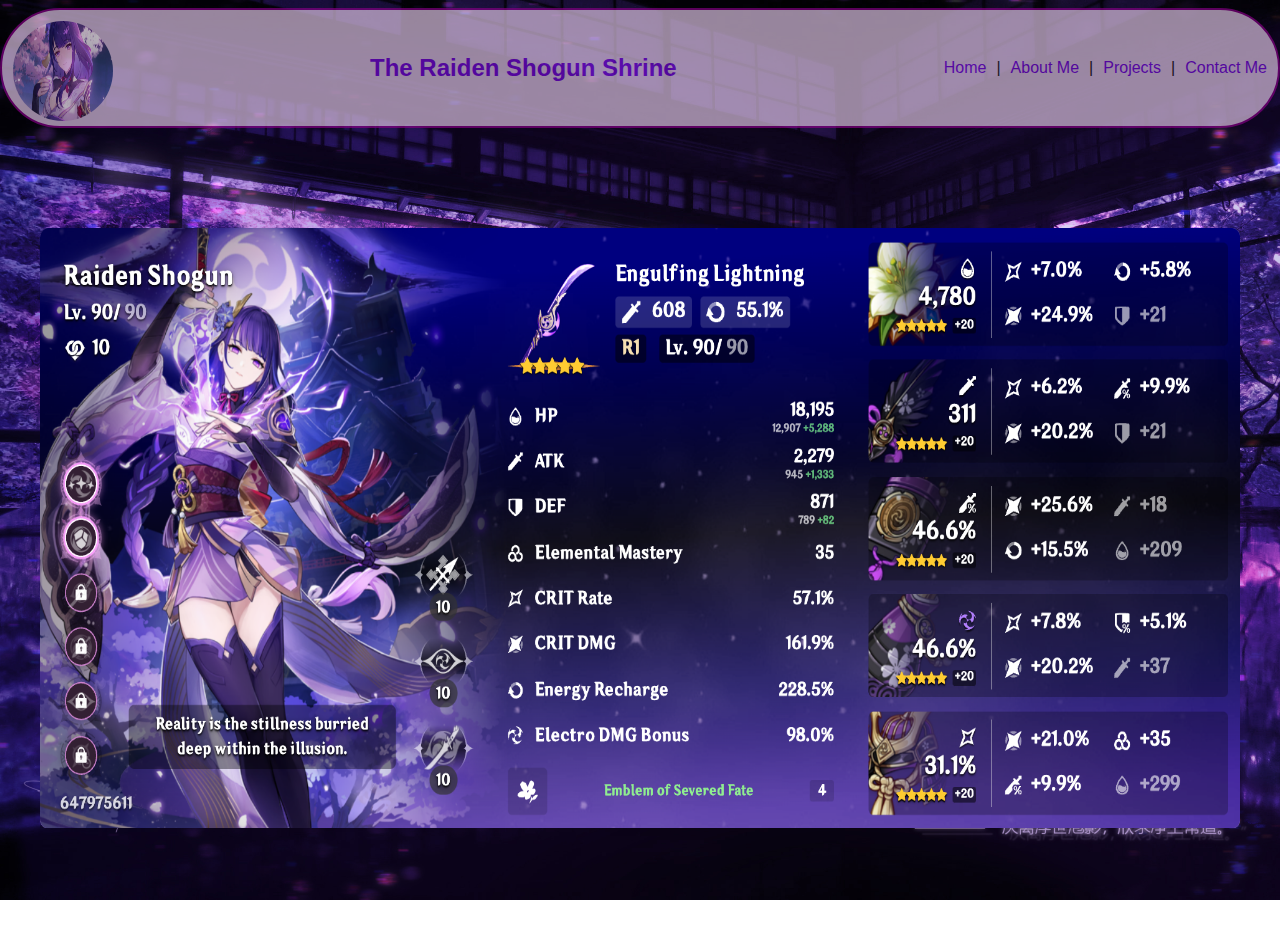
<file: build.html>
<!DOCTYPE html>
<html lang="en">
<head>
    <meta charset="UTF-8">
    <meta name="description" content="Raiden Build">
    <meta name="keywords" content="HTML, CSS, JavaScript">
    <meta name="author" content="Aaradhy Sharma">
    <meta name="viewport" content="width=device-width, initial-scale=1.0">
    <link rel="icon" href="Assets/raiden_icon.jpeg" sizes="16x16">
    <title>My Raiden Build</title>
    <link rel="stylesheet" href="css/build.css">
</head>
<body>
    <div class="headerContainer">    
        <header class="siteHeader">
            <div class="headerIcon">
            <img src="Assets/raiden_header.jpeg" alt="Raiden header" class="header_icon">
            </div>
            <div class="headerTitle">
            <h2 class="header_title">The Raiden Shogun Shrine</h1>
            </div>
            <div class="headerLinks">
            <nav>
                <ul class="nav_links" id="navLinks">
                    <li class="nav_link_item"><a class="navLink" href="index.html">Home</a></li> <span class="navLinkDivider">|</span>
                    <li class="nav_link_item"><a class="navLink" href="#">About Me</a></li> <span class="navLinkDivider">|</span>
                    <li class="nav_link_item"><a class="navLink" href="#">Projects</a></li> <span class="navLinkDivider">|</span>
                    <li class="nav_link_item"><a class="navLink" href="#">Contact Me</a></li> 
            </nav>
            </div>
        </header>
        </div>
    <div class="cardContainer">
        <div class="bigImage">
            <img src="Assets/raidenbuild.png" alt="Raiden Build card" class="bigImage">
        </div>
    </div>
</body>
</html>
</file>
<file: css/build.css>
*{
    margin: 0;
    padding: 0;
    box-sizing: border-box;
    font-family: 'Segoe UI', Tahoma, Geneva, Verdana, sans-serif;
}

body {
    background-image: url("../Assets/raiden_background1.jpeg");
    background-repeat: no-repeat;
    background-attachment: fixed;
    background-size: 100% 100%;
    color: rgb(114, 9, 213);
}

.header_icon{
    width: 100px;
    height: 100px;
    border-radius: 50%;
    margin-left: 10px;
    margin-top: 10px;
}

.siteHeader{
    display: flex;
    flex-direction: row;
    justify-content: space-between;
    align-items: center;
    background-color: rgb(215, 190, 221);
    opacity: 70%;
    padding: 1px;
    margin: 8px auto;
    border: 2px solid purple;
    border-radius: 60px;
}

.siteHeader:hover{
    background-color: rgb(186, 156, 193);
    opacity: 80%;
    border: 2px solid rgb(215, 190, 221);
    box-shadow: 0 0 5px rgb(215, 190, 221);
}

.nav_links{
    display:flex;
    flex-direction: row;
    justify-content: center;
    align-items: center;
    width: 100%;
    margin: 10px auto;
 
}

.nav_links li{
    list-style: none;
    margin: 0 10px;
    white-space: nowrap;
}

.navLink{
    text-decoration: none;
    color:rgb(114, 9, 213)
}

.navLink:hover{
    text-decoration: underline;
    color:blueviolet;
    font-weight: 200;

}

.navLinkDivider{
    color: rgb(30, 27, 32);
    font-weight: 200;
}

.navLinkDivider:hover{
    text-decoration: none;
    color: rgb(30, 27, 32);
    font-size: larger;
}

.headerTitle{
    margin: 10px auto;
}

@media (max-width: 768px) {
    .siteHeader {
      flex-wrap: wrap;
    }
  
    .nav_links {
      width: 100%;
      justify-content: center;
    }
  
    .nav_links li {
      margin: 5px;
    }
  }

.cardContainer{
    display: flex;
    flex-direction: row;
    justify-content: space-evenly;
    align-items: center;
    flex-wrap: wrap;
    margin: 100px 10px;
}

.card{
    display: flex;
    flex-direction: column;
    justify-content: center;
    align-items: center;
    background-color: rgb(215, 190, 221);
    opacity: 90%;
    padding: 10px;
    margin: 10px auto;
    border: 2px solid purple;
    border-radius: 15px;
    width: 300px;
    height: 320px;
}

.bigImage{
    width: 1200px;
    height: 600px;

}

.bigImage:hover{
    box-shadow: 0 0 10px rgb(215, 190, 221);
}
</file>
